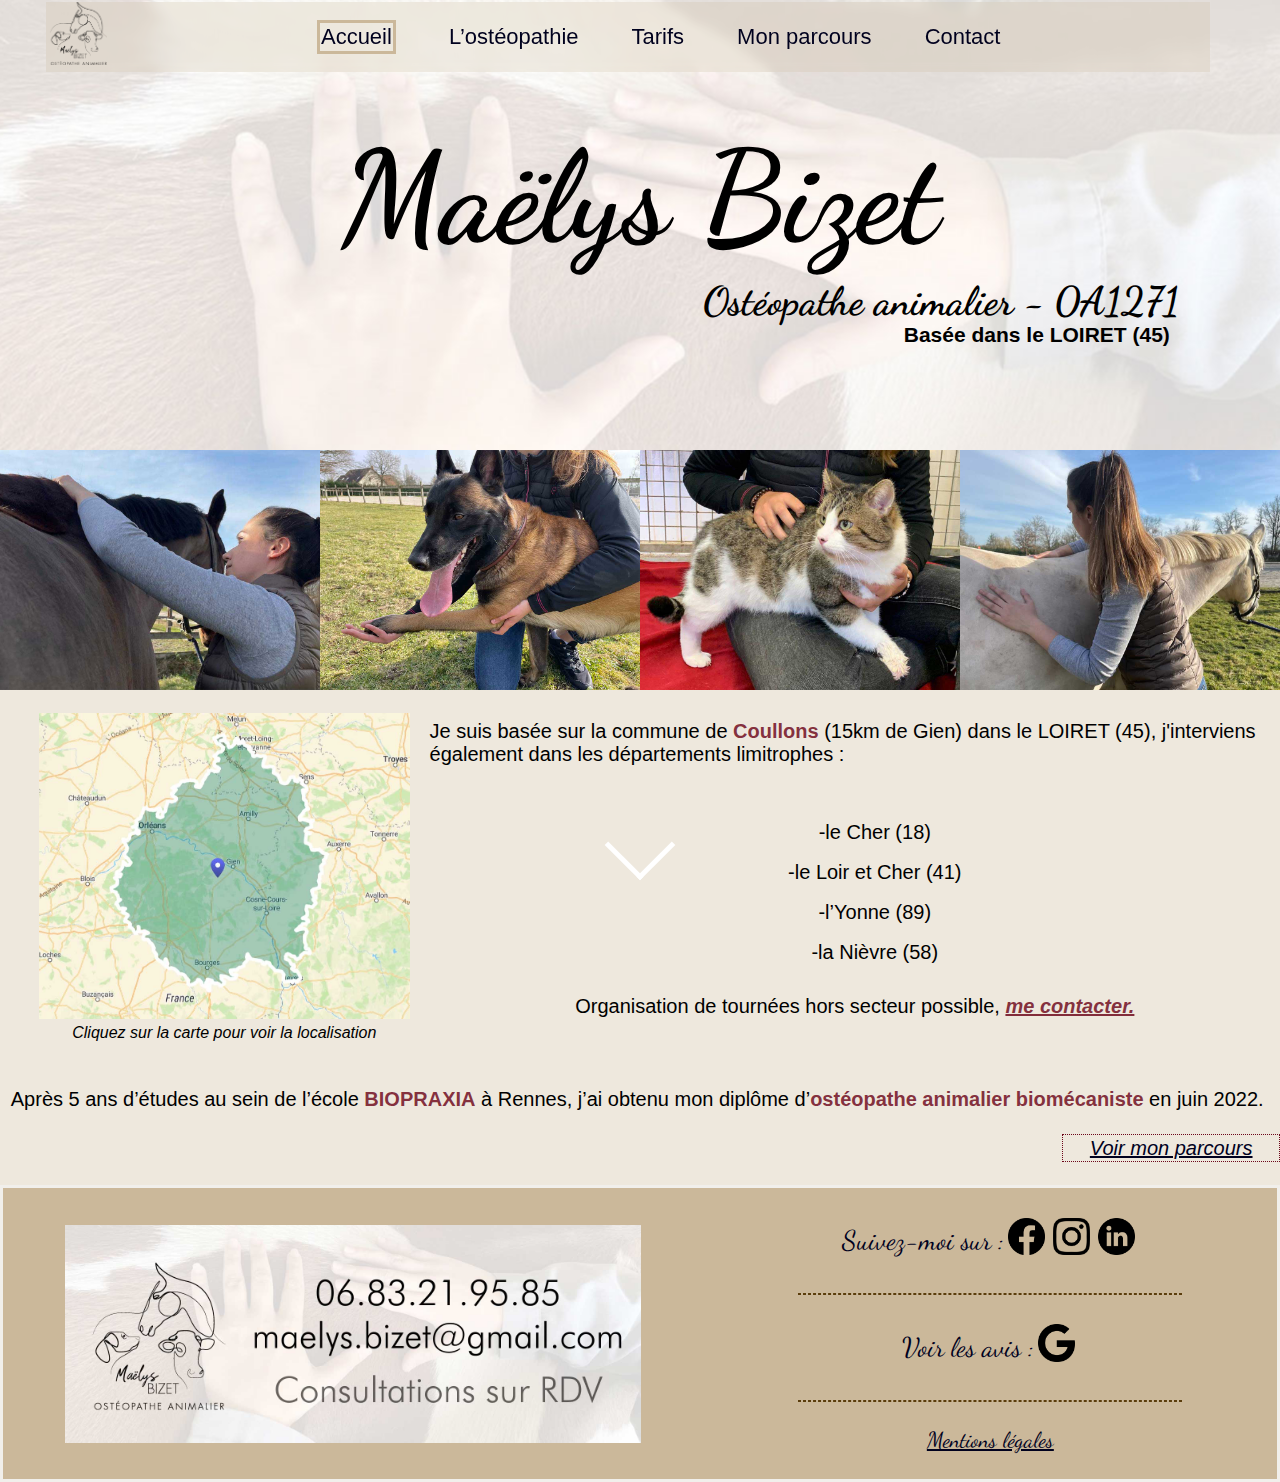
<file: index.html>
<!DOCTYPE html>
<html lang="fr">
<head>
    <meta charset="UTF-8">
    <meta http-equiv="X-UA-Compatible" content="IE=edge">
    <meta name="viewport" content="width=device-width, initial-scale=1.0">
    <link rel="stylesheet" href="accueil_styles.css">
    <link rel="stylesheet" href="style.css">

<!-- partage sur les réseaux sociaux -->
    <meta property="og:title" content="Maëlys Bizet Ostéaopathe Animalière">
    <meta property="og:description" content="Basée dans le Loiret (45)">
    <meta property="og:image" content="https://mb-osteopatheanimalier.com/img/flavicon.png">
    <meta property="og:url" content="https://mb-osteopatheanimalier.com/">
    <meta property="og:type" content="website">


<!-- logo onglet -->
<link rel="shortcut icon" href="img/flavicon.png" type="image/x-icon"> 



    <title>Maëlys Bizet-Ostéaopathe animalière</title>
<!-- écriture Titre -->
    <link rel="preconnect" href="https://fonts.googleapis.com">
    <link rel="preconnect" href="https://fonts.gstatic.com" crossorigin>
    <link href="https://fonts.googleapis.com/css2?family=Dancing+Script:wght@600&display=swap" rel="stylesheet">

<!-- écriture texte -->
    <link href="https://fonts.cdnfonts.com/css/futura-lt-bt" rel="stylesheet">

</head>
       


<body>

    <!-- Page accueil -->

    <nav class="ariane">
        <ul class="block_ariane">
                    <a href="index.html"> <img class="logo" src="img/logo.png" alt="Retour à l'accueil"> </a>
                <div class="lien">
                    <a class="cadre" href="index.html">Accueil</a>
                    <a href="osteopathe.html">L’ostéopathie</a>
                    <a href="tarif.html">Tarifs</a>
                    <a href="parcours.html">Mon parcours</a>
                    <a href="contact.html">Contact</a>
                </div>
        </ul>
        <img class="menu" src="img/menu.png" alt="menu">
    </nav>
    
    <script>
        const menuHamburger = document.querySelector(".menu")
        const navLinks = document.querySelector(".block_ariane")
 
        menuHamburger.addEventListener('click',()=>{
        navLinks.classList.toggle('mobile_menu')
        })
</script>


    <div class="block_accueil">
        <h1 class="maelys">Maëlys Bizet</h1>
        <h2 class="job">Ostéopathe animalier - 0A1271</h2>
        <h3 class="lieu">Basée dans le LOIRET (45)</h3>
        <div class="caroussel">
            <div class="images">
                <img src="img/accueil_slide_cheval.jpg" alt="">
                <img src="img/accueil_slide_chien.jpg" alt="">
                <img src="img/accueil_slide_chat.jpg" alt="">
                <img src="img/accueil_slide_poney.jpg" alt="">
                <img src="img/accueil_slide_vache.jpg" alt="">
                <img src="img/accueil_slide_patechien.jpg" alt="">

                <img src="img/accueil_slide_cheval.jpg" alt="">
                <img src="img/accueil_slide_chien.jpg" alt="">
                <img src="img/accueil_slide_chat.jpg" alt="">
                <img src="img/accueil_slide_poney.jpg" alt="">
                <img src="img/accueil_slide_vache.jpg" alt="">
                <img src="img/accueil_slide_patechien.jpg" alt="">
            </div>
        </div>
    </div>
    <a href="#concept" class="scroll">
        <span class="arrow"></span>
        <!-- lecteur d'écran : -->
        <span class="sr-only">Aller au contenu</span>
    </a>
<br id="concept"> 



    <div class="block_deroulant">
        
        <a href="https://www.google.fr/maps/place/Ma%C3%ABlys+Bizet+Ost%C3%A9opathe+Animalier+OA1271/@47.6236801,2.4769099,19.28z/data=!4m6!3m5!1s0x8382b2ff4fb5d685:0xa9524382076c3195!8m2!3d47.6235474!4d2.4773361!16s%2Fg%2F11shnywfn7" target="_blank"> <img class="maps" src="img/accueil_maps.jpg" alt="voir l'adresse sur google maps"> </a>
        <div class="texte_deroulant">
        <p class="texte1"> Je suis basée sur la commune de <span>Coullons</span> (15km de Gien) dans le LOIRET (45), j'interviens également dans les départements limitrophes : </p>
        <br>
        <ul>
            <br>
            <li>-le Cher (18)</li>
            <li>-le Loir et Cher (41)</li>
            <li>-l’Yonne (89) </li>
            <li>-la Nièvre (58)</li>
            <br>
        </ul>

        <p class="secteur">Organisation de tournées hors secteur possible, <a class="mecontacter" href="contact.html"><span>me contacter.</span></a></p>
        <!-- METTRE CONTACTER EN LIEN GRAS ROUGE -->

    </div>
</div>
<p class="clic_map">Cliquez sur la carte pour voir la localisation</p>
<br>
<br>
      <p class="etude">Après 5 ans d’études au sein de l’école <span>BIOPRAXIA</span> à Rennes, j’ai obtenu mon diplôme
            d’<span>ostéopathe animalier biomécaniste</span> en juin 2022. </p>
        <br>
        <a href="parcours.html" class="plus2">Voir mon parcours</a>
<br>


     <footer>
        <img class="img_baspage" src="img/bas_page.jpg" alt="Carte de visite. Consultations sur rendez-vous. Numéro de téléphone : 06.83.21.95.85. Adresse mail : maelys.bizet@gmail.com">
        <div class="element_baspage">
            <div class="reseauxsociaux">
                <p class="texte_reseausociaux">Suivez-moi sur : <a href="https://www.facebook.com/profile.php?id=100092991590115" target="_blank"> <img class="icone" src="img/facebook.png" alt="facebook"></a>

                <a href="https://www.instagram.com/mb.osteopatheanimalier/?hl=fr" target="_blank"> <img class="icone" src="img/instagram.png" alt="instagram"></a>

                <a href="https://www.linkedin.com/in/ma%C3%ABlys-bizet/" target="_blank"> <img class="icone" src="img/linkedin.png" alt="linkedin"></a></p>
                
            </div>
            <div class="ligne"></div>
            <div>
                <p class="texte_reseausociaux">Voir les avis : <a href="https://www.google.com/maps/place/Ma%C3%ABlys+Bizet+Ost%C3%A9opathe+Animalier+OA1271/@47.623551,2.4747612,17z/data=!4m22!1m13!4m12!1m4!2m2!1d2.4821213!2d47.6187501!4e1!1m6!1m2!1s0x8382b2ff4fb5d685:0xa9524382076c3195!2sAvis+google+de+ma%C3%ABlys+bizet+osteopathe+animalier!2m2!1d2.4773361!2d47.6235474!3m7!1s0x8382b2ff4fb5d685:0xa9524382076c3195!8m2!3d47.6235474!4d2.4773361!9m1!1b1!16s%2Fg%2F11shnywfn7?entry=ttu" target="_blank"> <img class="icone" src="img/google.png" alt="avis google"></a></p>
                
            </div>
            <div class="ligne"></div>
            
            <a href="mentionlegales.html" class="mention"> Mentions légales</a>
        </div>
    </footer>  

</body>
</html>
</file>
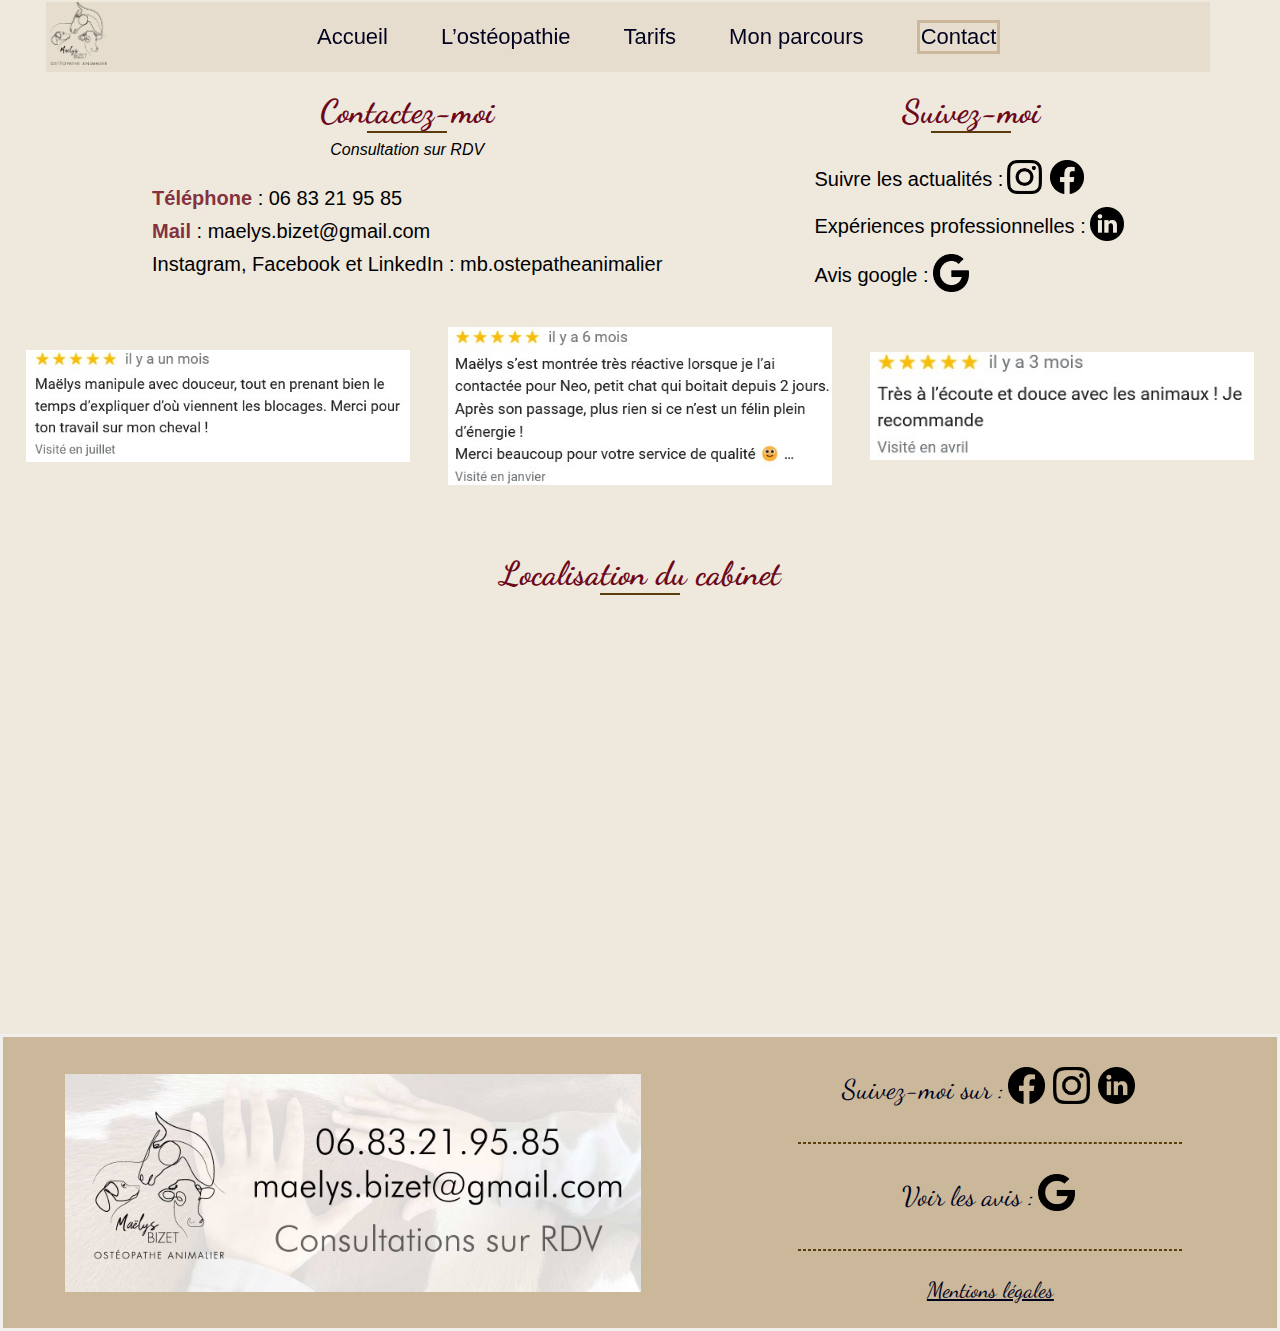
<file: contact.html>
<!DOCTYPE html>
<html lang="fr">
<head>
    <meta charset="UTF-8">
    <meta name="viewport" content="width=device-width, initial-scale=1.0">
    <link rel="stylesheet" href="style.css">
    <link rel="stylesheet" href="contact.css">
<!-- logo onglet -->
    <link rel="shortcut icon" href="img/flavicon.png" type="image/x-icon">

    <title>Contact -Maëlys Bizet</title>


<!-- écriture Titre -->
    <link rel="preconnect" href="https://fonts.googleapis.com">
    <link rel="preconnect" href="https://fonts.gstatic.com" crossorigin>
    <link href="https://fonts.googleapis.com/css2?family=Dancing+Script:wght@600&display=swap" rel="stylesheet">

<!-- écriture texte -->
    <link href="https://fonts.cdnfonts.com/css/futura-lt-bt" rel="stylesheet">
</head>
<body>
    <nav class="ariane">
        <ul class="block_ariane">
                    <a href="index.html"> <img class="logo" src="img/logo.png" alt="Retour à l'accueil"> </a>
                <div class="lien">
                    <a href="index.html">Accueil</a>
                    <a href="osteopathe.html">L’ostéopathie</a>
                    <a href="tarif.html">Tarifs</a>
                    <a href="parcours.html">Mon parcours</a>
                    <a class="cadre" href="contact.html">Contact</a>
                </div>
        </ul>
        <img class="menu" src="img/menu.png" alt="menu">
    </nav>
    
    <script>
        const menuHamburger = document.querySelector(".menu")
        const navLinks = document.querySelector(".block_ariane")
 
        menuHamburger.addEventListener('click',()=>{
        navLinks.classList.toggle('mobile_menu')
        })
</script>  

<br><br><br><br>
<div class="block1">
    <div>
        <h1>Contactez-moi</h1>
        <div class="ligne1"></div>
        <p class="soustitre">Consultation sur RDV</p>
        <br>
        <p class="texte1"><span>Téléphone</span> : 06 83 21 95 85 <br> <span>Mail</span> : maelys.bizet@gmail.com <br> Instagram, Facebook et LinkedIn : mb.ostepatheanimalier</p> <br> <br>
    </div>

    <div>
        <h2>Suivez-moi</h2>
        <div class="ligne1"></div>
        <br>
        <div>
            <div class="block3"><p>Suivre les actualités :  </p> <a href="https://www.instagram.com/mb.osteopatheanimalier/?hl=fr" target="_blank"><img class="icone_reseau" src="img/instagram.png" alt="instagram"></a> <a href="https://www.facebook.com/profile.php?id=100092991590115" target="_blank"><img class="icone_reseau" src="img/facebook.png" alt="facebook"></a></div>

            <div class="block3"><p>Expériences professionnelles :</p> <a href="https://www.linkedin.com/in/ma%C3%ABlys-bizet/" target="_blank"><img class="icone_reseau" src="img/linkedin.png" alt="linkedin"></a> </div>

            <div class="block3"><p>Avis google :</p> <a href="https://www.google.com/maps/place/Ma%C3%ABlys+Bizet+Ost%C3%A9opathe+Animalier+OA1271/@47.623551,2.4747612,17z/data=!4m22!1m13!4m12!1m4!2m2!1d2.4821213!2d47.6187501!4e1!1m6!1m2!1s0x8382b2ff4fb5d685:0xa9524382076c3195!2sAvis+google+de+ma%C3%ABlys+bizet+osteopathe+animalier!2m2!1d2.4773361!2d47.6235474!3m7!1s0x8382b2ff4fb5d685:0xa9524382076c3195!8m2!3d47.6235474!4d2.4773361!9m1!1b1!16s%2Fg%2F11shnywfn7?entry=ttu" target="_blank"><img class="icone" src="img/google.png" alt="avis google"></a></div>
        </div>
    </div>
</div> 

<div class="block_avis">
    <img class="img_avis" src="./img/contact_avis1.jpg" alt="commentaire 1 : Maëlys manipule avec douceur, tout en prenant bien le temps d’expliquer d’où viennent les blocages. Merci pour ton travail sur mon cheval !">
    <img class="img_avis" src="./img/contact_avis2.jpg" alt="comentaire 2 : Maëlys s’est montrée très réactive lorsque je l’ai contactée pour Neo, petit chat qui boitait depuis 2 jours. Après son passage, plus rien si ce n’est un félin plein d’énergie ! Merci beaucoup pour votre service de qualité">
    <img class="img_avis" src="./img/contact_avis3.jpg" alt="commentaire 3 : Très à l’écoute et douce avec les animaux ! Je recommande"> 
</div>
<br><br> <br> 

    <h1>Localisation du cabinet</h1>
    <div class="ligne1"></div>
<br>
    <div class="contact_map">
    <iframe src="https://www.google.com/maps/embed?pb=!1m14!1m8!1m3!1d43026.12707803785!2d2.477336!3d47.623547!3m2!1i1024!2i768!4f13.1!3m3!1m2!1s0x8382b2ff4fb5d685%3A0xa9524382076c3195!2sMa%C3%ABlys%20Bizet%20Ost%C3%A9opathe%20Animalier%20OA1271!5e0!3m2!1sfr!2sfr!4v1692199671424!5m2!1sfr!2sfr" style="border:0;" allowfullscreen="" loading="lazy" referrerpolicy="no-referrer-when-downgrade"></iframe>
    </div>

   
<br><br> 
<footer>
    <img class="img_baspage" src="img/bas_page.jpg" alt="Carte de visite. Consultations sur rendez-vous. Numéro de téléphone : 06.83.21.95.85. Adresse mail : maelys.bizet@gmail.com">
    <div class="element_baspage">
        <div class="reseauxsociaux">
            <p class="texte_reseausociaux">Suivez-moi sur : <a href="https://www.facebook.com/profile.php?id=100092991590115" target="_blank"> <img class="icone" src="img/facebook.png" alt="facebook"></a>

            <a href="https://www.instagram.com/mb.osteopatheanimalier/?hl=fr" target="_blank"> <img class="icone" src="img/instagram.png" alt="instagram"></a>

            <a href="https://www.linkedin.com/in/ma%C3%ABlys-bizet/" target="_blank"> <img class="icone" src="img/linkedin.png" alt="linkedin"></a></p>
            
        </div>
        <div class="ligne"></div>
        <div>
            <p class="texte_reseausociaux">Voir les avis : <a href="https://www.google.com/maps/place/Ma%C3%ABlys+Bizet+Ost%C3%A9opathe+Animalier+OA1271/@47.623551,2.4747612,17z/data=!4m22!1m13!4m12!1m4!2m2!1d2.4821213!2d47.6187501!4e1!1m6!1m2!1s0x8382b2ff4fb5d685:0xa9524382076c3195!2sAvis+google+de+ma%C3%ABlys+bizet+osteopathe+animalier!2m2!1d2.4773361!2d47.6235474!3m7!1s0x8382b2ff4fb5d685:0xa9524382076c3195!8m2!3d47.6235474!4d2.4773361!9m1!1b1!16s%2Fg%2F11shnywfn7?entry=ttu" target="_blank"> <img class="icone" src="img/google.png" alt="avis google"></a></p>
            
        </div>
        <div class="ligne"></div>
        
        <a href="mentionlegales.html" class="mention"> Mentions légales</a>
    </div>
</footer> 

</body>
</html>
</file>
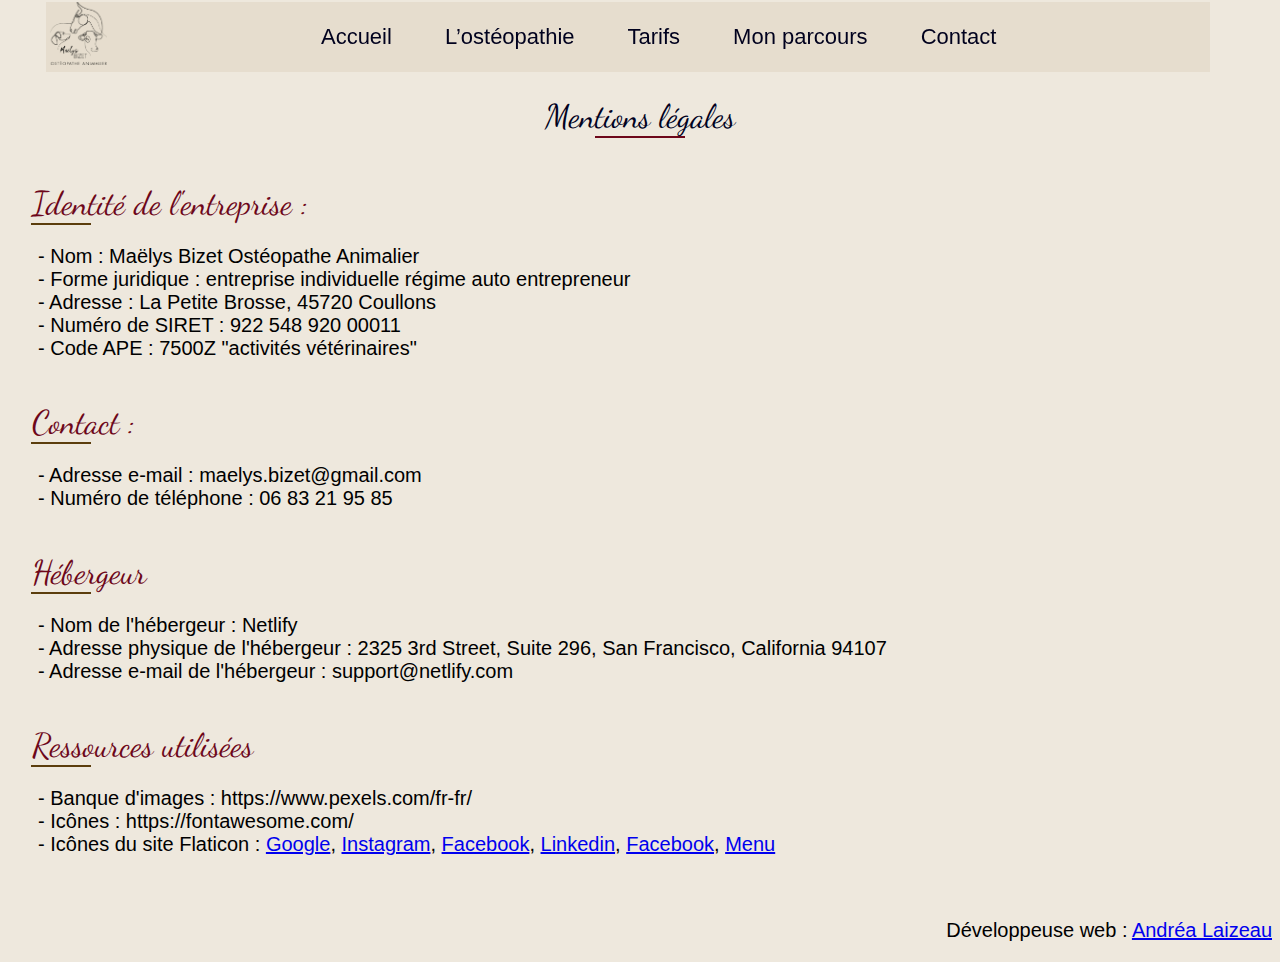
<file: mentionlegales.html>
<!DOCTYPE html>
<html lang="fr">
<head>
    <meta charset="UTF-8">
    <meta http-equiv="X-UA-Compatible" content="IE=edge">
    <meta name="viewport" content="width=device-width, initial-scale=1.0">
    <link rel="stylesheet" href="mentionlegales.css">
    <link rel="stylesheet" href="style.css">
    <!-- écriture Titre -->
    <link rel="preconnect" href="https://fonts.googleapis.com">
    <link rel="preconnect" href="https://fonts.gstatic.com" crossorigin>
    <link href="https://fonts.googleapis.com/css2?family=Dancing+Script:wght@600&display=swap" rel="stylesheet">
<!-- logo onglet -->
<link rel="shortcut icon" href="img/flavicon.png" type="image/x-icon">

<!-- écriture texte -->
    <link href="https://fonts.cdnfonts.com/css/futura-lt-bt" rel="stylesheet">
    <title>Mention légales -Site Maëlys Bizet</title>
</head>
<body>
    <nav class="ariane">
        <ul class="block_ariane">
                    <a href="index.html"> <img class="logo" src="img/logo.png" alt="Retour à l'accueil"> </a>
                <div class="lien">
                    <a href="index.html">Accueil</a>
                    <a href="osteopathe.html">L’ostéopathie</a>
                    <a href="tarif.html">Tarifs</a>
                    <a href="parcours.html">Mon parcours</a>
                    <a class="contact" href="contact.html">Contact</a>
                </div>
        </ul>
        <img class="menu" src="img/menu.png" alt="menu">
    </nav>
    
    <script>
        const menuHamburger = document.querySelector(".menu")
        const navLinks = document.querySelector(".block_ariane")
 
        menuHamburger.addEventListener('click',()=>{
        navLinks.classList.toggle('mobile_menu')
        })
</script>

<div class="block_titre1">
    <div class="titre1">Mentions légales </div>
    <div class="ligne1"></div>
</div>

<br><br>
<div class="titre2">Identité de l'entreprise :</div>
<div class="ligne2"></div>
<p class="texte">
- Nom : Maëlys Bizet Ostéopathe Animalier <br>
- Forme juridique : entreprise individuelle régime auto entrepreneur <br>
- Adresse :  La Petite Brosse, 45720 Coullons <br>
- Numéro de SIRET : 922 548 920 00011 <br>
- Code APE : 7500Z "activités vétérinaires" <br>
</p>

<br>
<div class="titre2">Contact :</div>
<div class="ligne2"></div>

<p class="texte">
- Adresse e-mail : maelys.bizet@gmail.com <br>
- Numéro de téléphone : 06 83 21 95 85
</p>

<br>
    <div class="titre2">Hébergeur</div>
    <div class="ligne2"></div>

    <p class="texte">
        - Nom de l'hébergeur : Netlify <br>
        - Adresse physique de l'hébergeur :  2325 3rd Street, Suite 296, San Francisco, California 94107 <br>
        - Adresse e-mail de l'hébergeur : support@netlify.com 
    </p>
<br>
    <div class="titre2">Ressources utilisées</div>
    <div class="ligne2"></div>

    <p class="texte">
        - Banque d'images : https://www.pexels.com/fr-fr/ <br>
        - Icônes : https://fontawesome.com/ <br>
        - Icônes du site Flaticon : <a href="https://www.flaticon.com/fr/icones-gratuites/google">Google</a>, <a href="https://www.flaticon.com/fr/icones-gratuites/instagram">Instagram</a>, <a href="https://www.flaticon.com/fr/icones-gratuites/facebook">Facebook</a>, <a href="https://www.flaticon.com/fr/icones-gratuites/linkedin">Linkedin</a>, <a href="https://www.flaticon.com/fr/icones-gratuites/facebook">Facebook</a>, <a href="https://fontawesome.com/icons/bars?f=classic&s=solid">Menu</a>
    </p>
<br>

<p class="dev">Développeuse web : <a href="https://www.linkedin.com/in/andrea-laizeau/">Andréa Laizeau</a></p>






</body>
</html>
</file>
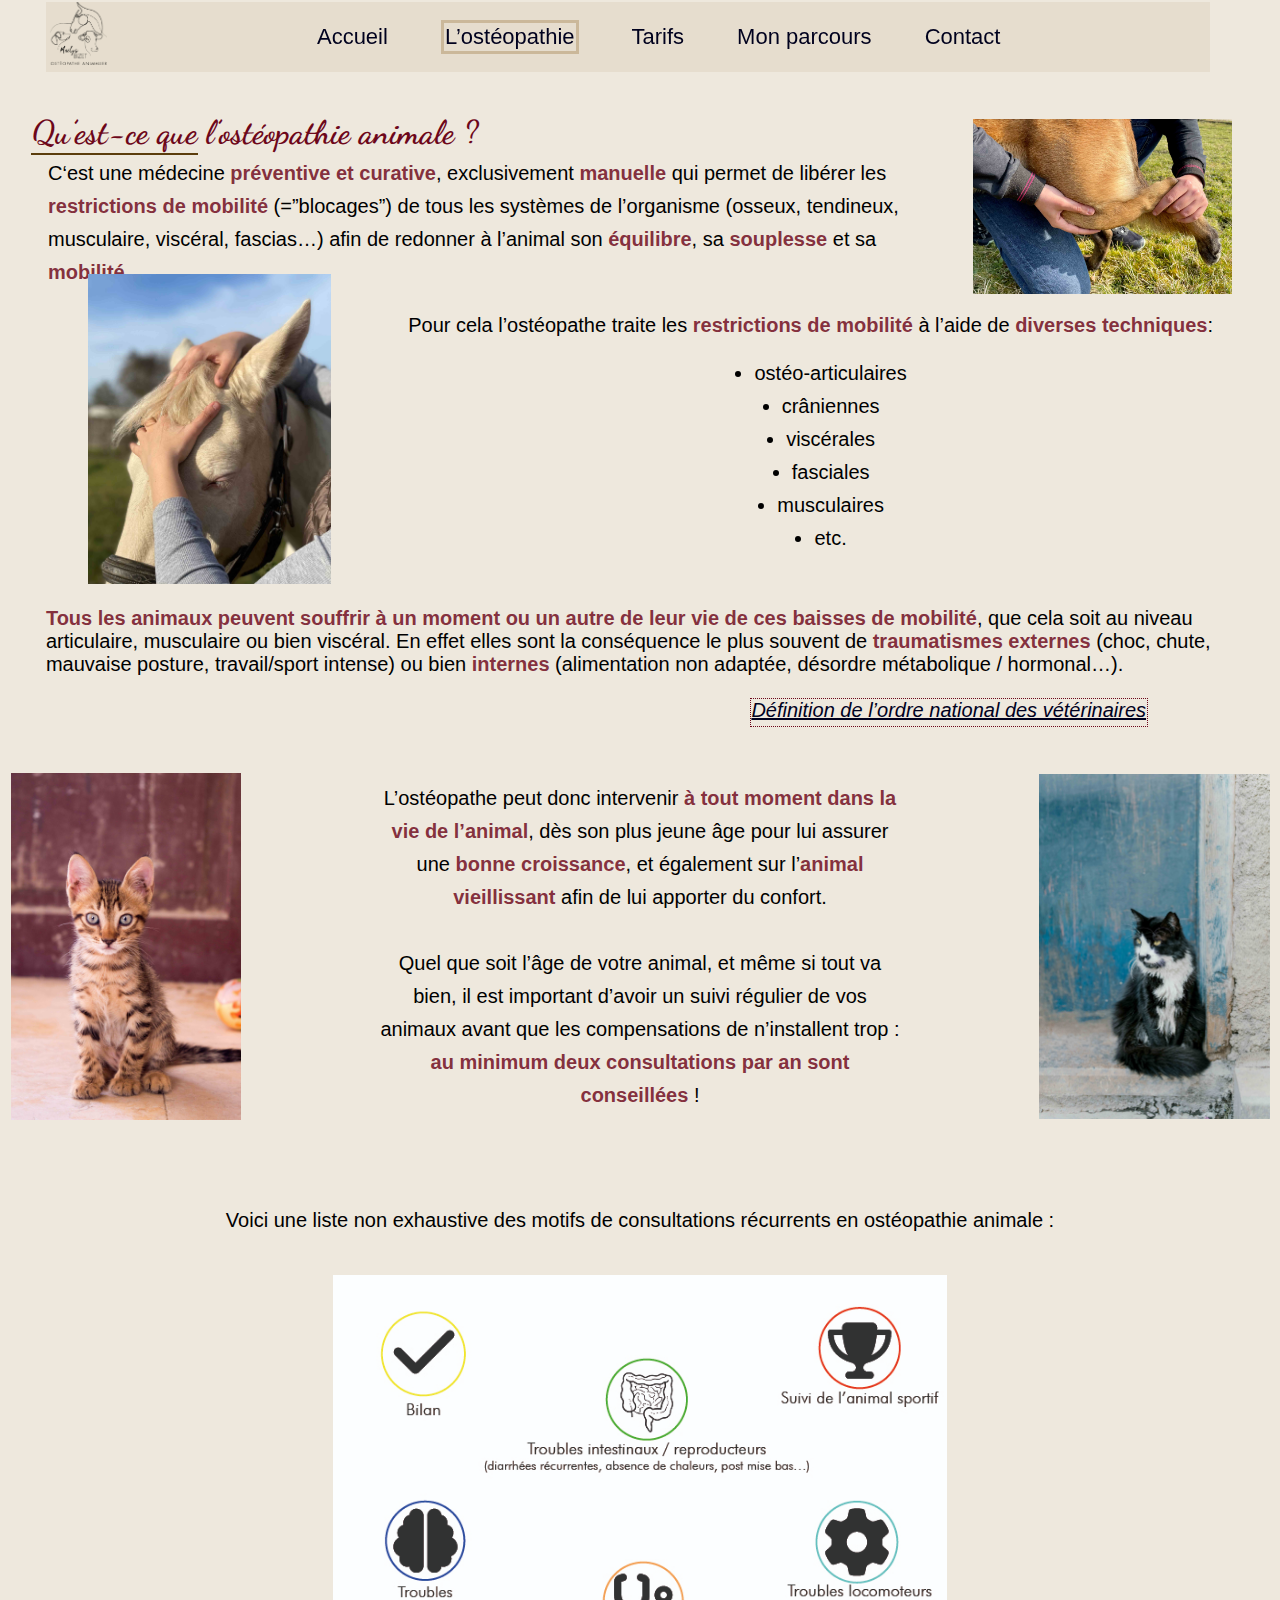
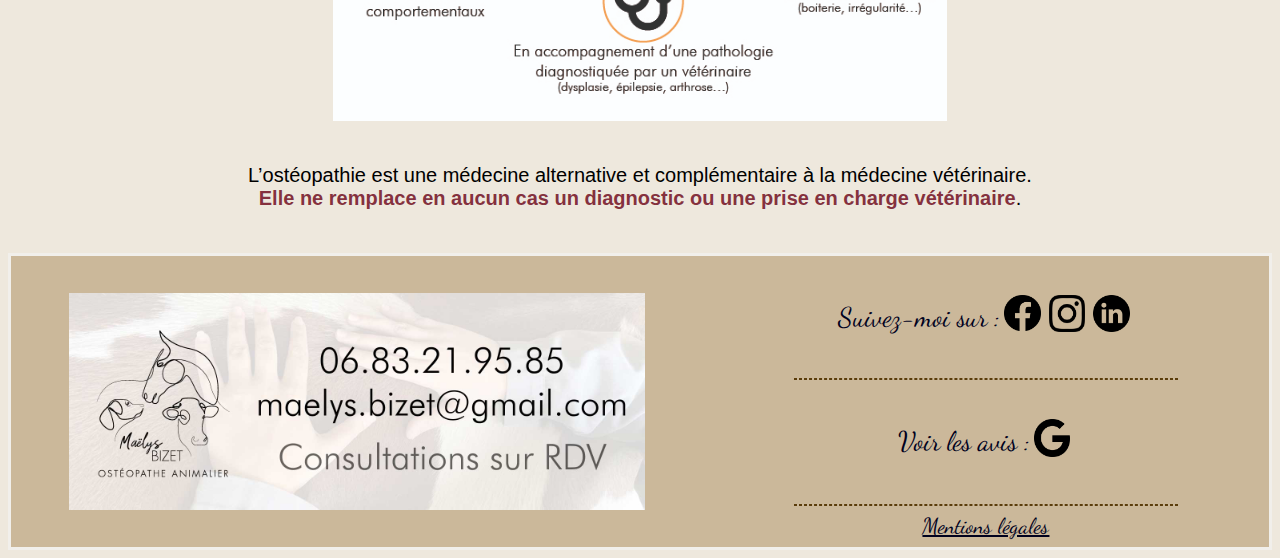
<file: osteopathe.html>
<!DOCTYPE html>
<html lang="fr">
<head>
    <meta charset="UTF-8">
    <meta http-equiv="X-UA-Compatible" content="IE=edge">
    <meta name="viewport" content="width=device-width, initial-scale=1.0">
    <link rel="stylesheet" href="osteopathe.css">
    <link rel="stylesheet" href="style.css">
    <!-- <link rel="stylesheet" href="style.css"> -->
<!-- logo onglet -->
    <link rel="shortcut icon" href="img/flavicon.png" type="image/x-icon">

    <title>L'ostéopathie -Maëlys Bizet</title>

<!-- écriture Titre -->
    <link rel="preconnect" href="https://fonts.googleapis.com">
    <link rel="preconnect" href="https://fonts.gstatic.com" crossorigin>
    <link href="https://fonts.googleapis.com/css2?family=Dancing+Script:wght@600&display=swap" rel="stylesheet">

<!-- écriture texte -->
    <link href="https://fonts.cdnfonts.com/css/futura-lt-bt" rel="stylesheet">
</head>

<body>
<!-- NAVIGATION -->
<nav class="ariane">
    <ul class="block_ariane">
                <a href="index.html"> <img class="logo" src="img/logo.png" alt="Retour à l'accueil"> </a>
            <div class="lien">
                <a href="index.html">Accueil</a>
                <a class="cadre" href="osteopathe.html">L’ostéopathie</a>
                <a href="tarif.html">Tarifs</a>
                <a href="parcours.html">Mon parcours</a>
                <a href="contact.html">Contact</a>
            </div>
    </ul>
    <img class="menu" src="img/menu.png" alt="menu">
</nav>

<script>
    const menuHamburger = document.querySelector(".menu")
    const navLinks = document.querySelector(".block_ariane")

    menuHamburger.addEventListener('click',()=>{
    navLinks.classList.toggle('mobile_menu')
    })
</script>

<!-- BLOCK1 -->

<h1 class="titre1">Qu’est-ce que l’ostéopathie animale ? </h1>
<div class="ligne1"></div>
<br>
    
<div class="block1">   
    <p class="texte1"> <br> C‘est une médecine <span>préventive et curative</span>, exclusivement <span>manuelle</span> qui permet de libérer les <span>restrictions de mobilité</span> (=”blocages”) de tous les systèmes de l’organisme (osseux, tendineux, musculaire, viscéral, fascias…) afin de redonner à l’animal son <span>équilibre</span>, sa <span>souplesse</span> et sa <span>mobilité</span>. </p>
    <img class="img_chien" src="./img/osteopathie_chien.jpg" alt="">
</div>

<div class="block1b">
    <img class="img_poney" src="./img/osteopathie_poney.jpg" alt="">
    <div class="block1b_ecrit"><p class="texte2">Pour cela l’ostéopathe traite les <span>restrictions de mobilité</span> à l’aide de <span>diverses techniques</span>:</p>
        
        <ul class="liste">
            <li>ostéo-articulaires</li>
            <li>crâniennes</li>
            <li>viscérales</li>
            <li>fasciales</li>
            <li>musculaires</li>
            <li>etc.</li>
        </ul>
    </div>


</div>
<br>
    <p class="texte3"><span>Tous les animaux peuvent souffrir à un moment ou un autre de leur vie de ces baisses de mobilité</span>, que cela soit au niveau articulaire, musculaire ou bien viscéral. En effet elles sont la conséquence le plus souvent de <span>traumatismes externes</span> (choc, chute, mauvaise posture, travail/sport intense) ou bien <span>internes</span> (alimentation non adaptée, désordre métabolique / hormonal…).</p> 
    <br>
    <a href="https://www.veterinaire.fr/la-profession-veterinaire/nos-grands-dossiers/osteopathie-animale" target="_blank" class="plus">Définition de l’ordre national des vétérinaires</a> 

<br>
<br>
<br>


<!-- BLOCK2 -->
    <div class="block2">  
        <img class="img_chaton" src="img/osteopathie_chaton.jpg" alt="">  
        <p class="texte4">L’ostéopathe peut donc intervenir <span>à tout moment dans la vie de l’animal</span>, dès son plus jeune âge pour lui assurer une <span>bonne croissance</span>, et également sur l’<span>animal vieillissant</span> afin de lui apporter du confort.
        <br><br>
        Quel que soit l’âge de votre animal, et même si tout va bien, il est important d’avoir un suivi régulier de vos animaux avant que les compensations de n’installent trop : <span>au minimum deux consultations par an sont conseillées</span> !</p>
        <img class="img_chat" src="img/osteopathie_chat.jpg" alt="">
    </div>

<br>
<br>
<br>

<!-- BLOCK3 -->
        <p class="texte5">Voici une liste non exhaustive des motifs de consultations récurrents en ostéopathie animale :</p>
    <br>
        <img class="img_motif" src="img/osteopathie_motifs.jpg" alt="Bilan. Troubles intestinaux / reproducteurs (diarrhées récurrentes, absence de chaleurs, post mise bas; etc). Suivi de l'animal sportif. Troubles locomoteurs (boiterie, irrégularité, etc). Troubles comportementaux. En accompagnement d'une pathologie diagnostiquée par un vétérinaire (arthrose, dysplasie, épilepsie, etc) "> 
        <br>
        <p class="texte6">L’ostéopathie est une médecine alternative et complémentaire à la médecine vétérinaire. <span>
            <br> Elle ne remplace en aucun cas un diagnostic ou une prise en charge vétérinaire</span>.</p>
            <br>
    </div>

    <footer>
        <img class="img_baspage" src="img/bas_page.jpg" alt="Carte de visite. Consultations sur rendez-vous. Numéro de téléphone : 06.83.21.95.85. Adresse mail : maelys.bizet@gmail.com">
        <div class="element_baspage">
            <div class="reseauxsociaux">
                <p class="texte_reseausociaux">Suivez-moi sur : <a href="https://www.facebook.com/profile.php?id=100092991590115" target="_blank"> <img class="icone" src="img/facebook.png" alt="facebook"></a>

                <a href="https://www.instagram.com/mb.osteopatheanimalier/?hl=fr" target="_blank"> <img class="icone" src="img/instagram.png" alt="instagram"></a>

                <a href="https://www.linkedin.com/in/ma%C3%ABlys-bizet/" target="_blank"> <img class="icone" src="img/linkedin.png" alt="linkedin"></a></p>
                
            </div>
            <div class="ligne"></div>
            <div>
                <p class="texte_reseausociaux">Voir les avis : <a href="https://www.google.com/maps/place/Ma%C3%ABlys+Bizet+Ost%C3%A9opathe+Animalier+OA1271/@47.623551,2.4747612,17z/data=!4m22!1m13!4m12!1m4!2m2!1d2.4821213!2d47.6187501!4e1!1m6!1m2!1s0x8382b2ff4fb5d685:0xa9524382076c3195!2sAvis+google+de+ma%C3%ABlys+bizet+osteopathe+animalier!2m2!1d2.4773361!2d47.6235474!3m7!1s0x8382b2ff4fb5d685:0xa9524382076c3195!8m2!3d47.6235474!4d2.4773361!9m1!1b1!16s%2Fg%2F11shnywfn7?entry=ttu" target="_blank"> <img class="icone" src="img/google.png" alt="avis google"></a></p>
                
            </div>
            <div class="ligne"></div>
            
            <a href="mentionlegales.html" class="mention"> Mentions légales</a>
        </div>
    </footer> 
</body>
</html>
</file>
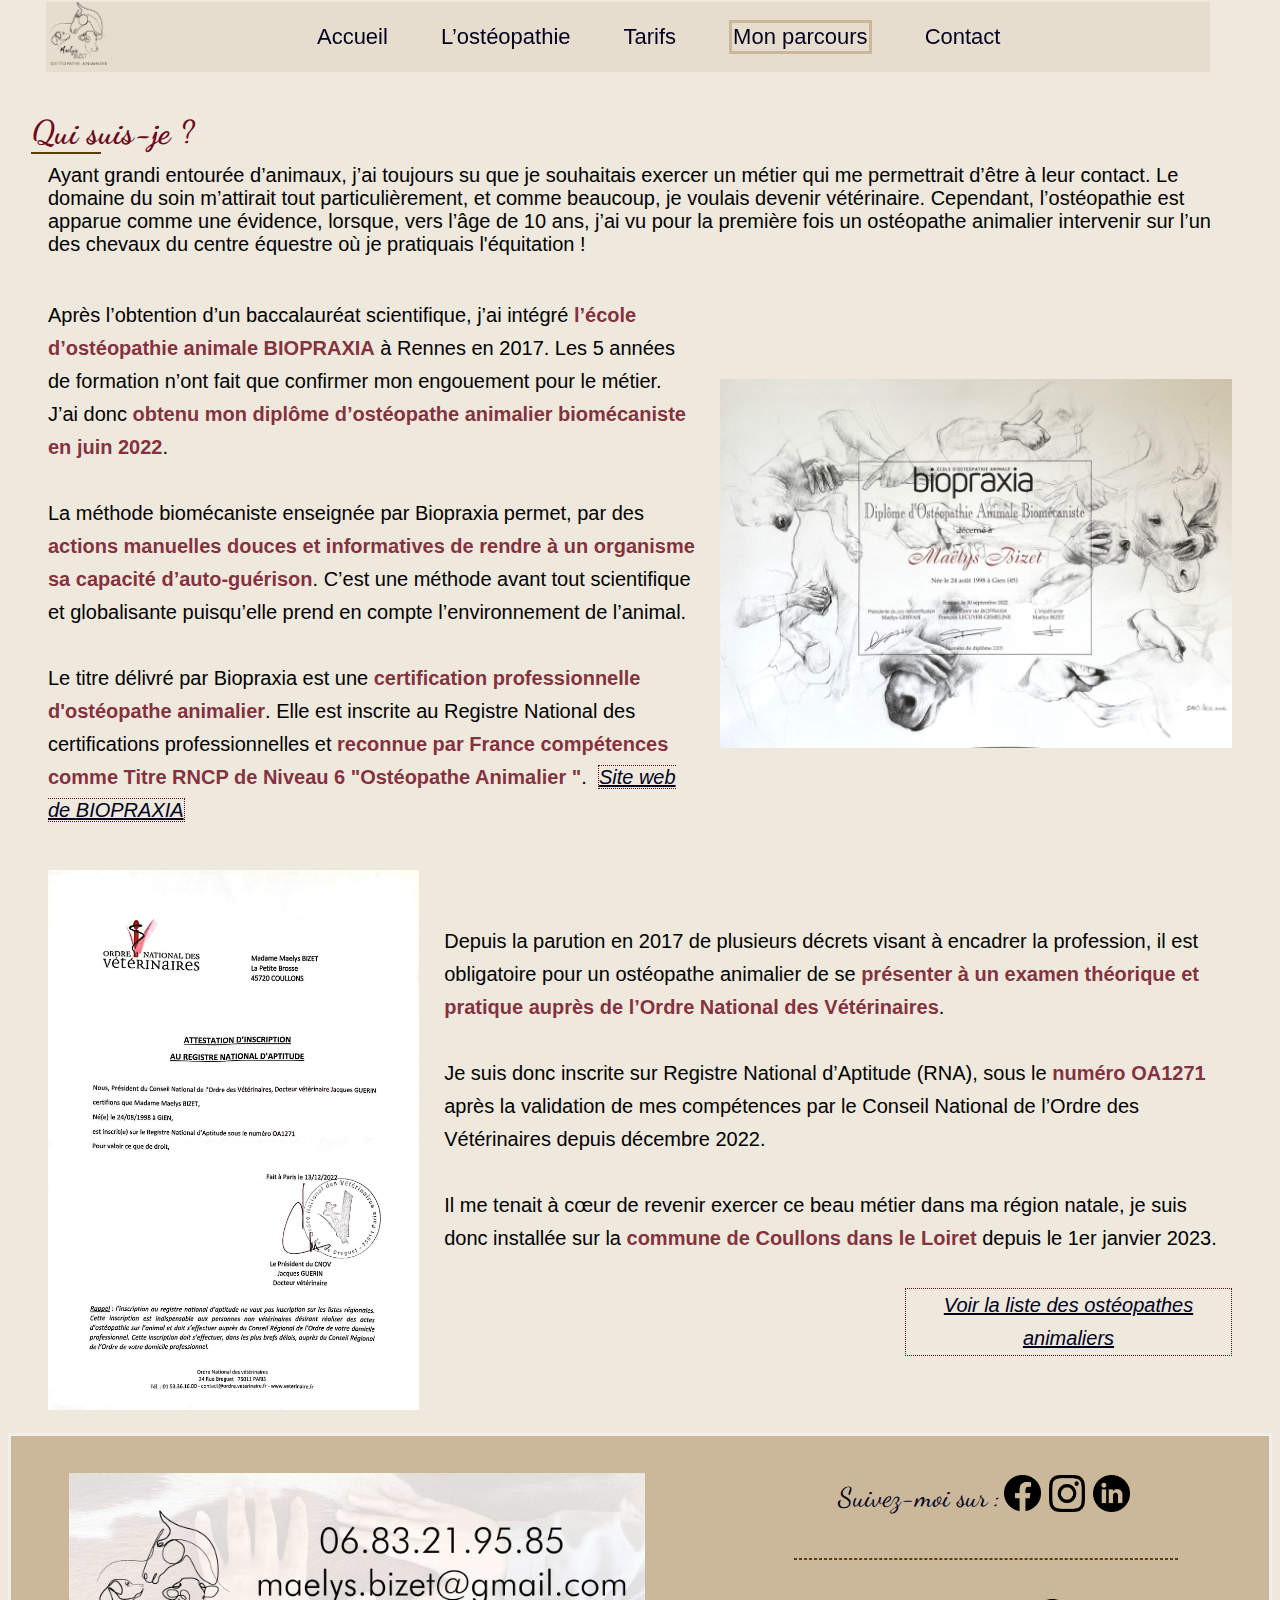
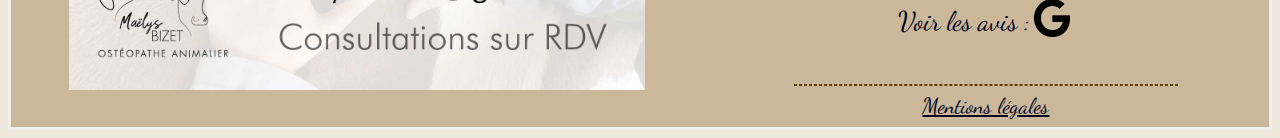
<file: parcours.html>
<!DOCTYPE html>
<html lang="fr">
<head>
    <meta charset="UTF-8">
    <meta http-equiv="X-UA-Compatible" content="IE=edge">
    <meta name="viewport" content="width=device-width, initial-scale=1.0">
    <link rel="stylesheet" href="parcours.css">
    <link rel="stylesheet" href="style.css">

<!-- logo onglet -->
    <link rel="shortcut icon" href="img/flavicon.png" type="image/x-icon">
    
<!-- écriture Titre -->
    <link rel="preconnect" href="https://fonts.googleapis.com">
    <link rel="preconnect" href="https://fonts.gstatic.com" crossorigin>
    <link href="https://fonts.googleapis.com/css2?family=Dancing+Script:wght@600&display=swap" rel="stylesheet">

<!-- écriture texte -->
    <link href="https://fonts.cdnfonts.com/css/futura-lt-bt" rel="stylesheet">
    <title>Mon parcours -Maëlys Bizet</title>
</head>
<body>
    <nav class="ariane">
        <ul class="block_ariane">
                    <a href="index.html"> <img class="logo" src="img/logo.png" alt="Retour à l'accueil"> </a>
                <div class="lien">
                    <a href="index.html">Accueil</a>
                    <a href="osteopathe.html">L’ostéopathie</a>
                    <a href="tarif.html">Tarifs</a>
                    <a class="cadre" href="parcours.html">Mon parcours</a>
                    <a href="contact.html">Contact</a>
                </div>
        </ul>
        <img class="menu" src="img/menu.png" alt="menu">
    </nav>
    
    <script>
        const menuHamburger = document.querySelector(".menu")
        const navLinks = document.querySelector(".block_ariane")
 
        menuHamburger.addEventListener('click',()=>{
        navLinks.classList.toggle('mobile_menu')
        })
</script>
    <h1 class="titre">Qui suis-je ?</h1>
    <div class="ligne1"></div>
    
    <p class="texte1">Ayant grandi entourée d’animaux, j’ai toujours su que je souhaitais exercer un métier qui me permettrait d’être à leur contact. Le domaine du soin m’attirait tout particulièrement, et comme beaucoup, je voulais devenir vétérinaire. Cependant, l’ostéopathie est apparue comme une évidence, lorsque, vers l’âge de 10 ans, j’ai vu pour la première fois un ostéopathe animalier intervenir sur l’un des chevaux du centre équestre où je pratiquais l'équitation ! </p>

    <br>

    <div class="block1">
        <p class="texte2">Après l’obtention d’un baccalauréat scientifique, j’ai intégré <span> l’école d’ostéopathie animale BIOPRAXIA</span> à Rennes en 2017. Les 5 années de formation n’ont fait que confirmer mon engouement pour le métier. J’ai donc <span>obtenu mon diplôme d’ostéopathe animalier biomécaniste en juin 2022</span>. 
            <br> <br> La méthode biomécaniste enseignée par Biopraxia permet, par des <span>actions manuelles douces et informatives de rendre à un organisme sa capacité d’auto-guérison</span>. C’est une méthode avant tout scientifique et globalisante puisqu’elle prend en compte l’environnement de l’animal.<br> <br>  Le titre délivré par Biopraxia est une <span>certification professionnelle d'ostéopathe animalier</span>. Elle est inscrite au Registre National des certifications professionnelles et <span>reconnue par France compétences comme Titre RNCP de Niveau 6 "Ostéopathe Animalier "</span>.                   
        <a href="https://www.biopraxia.com/" target="_blank" class="plus">Site web de BIOPRAXIA</a>
        </p>
        <img class="img_diplome" src="./img/parcours_diplome.png" alt="Diplôme d'Ostéopathie Animale Biomécaniste décerné à Maëlys Bizet">
    </div>
    <br> 
    <div class="block2">
        <img class="img_attest" src="./img/parcours_attestation.jpg" alt="Attestation d'inscription au registre national d'aptitude"> <br>
        <p class="texte3"> Depuis la parution en 2017 de plusieurs décrets visant à encadrer la profession, il est obligatoire pour un ostéopathe animalier de se <span>présenter à un examen théorique et pratique auprès de l’Ordre National des Vétérinaires</span>. <br> <br> 
        Je suis donc inscrite sur Registre National d’Aptitude (RNA), sous le <span>numéro OA1271</span> après la validation de mes compétences par le Conseil National de l’Ordre des Vétérinaires depuis décembre 2022. <br>  <br> 
        Il me tenait à cœur de revenir exercer ce beau métier dans ma région natale, je suis donc installée sur la <span>commune de Coullons dans le Loiret</span> depuis le 1er janvier 2023. 
    
        <br><br>
        <a href="https://www.veterinaire.fr/annuaires/liste-des-personnes-non-veterinaires-pouvant-realiser-des-actes-dosteopathie-animale" target="_blank" class="plus2">Voir la liste des ostéopathes animaliers</a>
    </p>
    </div>
    <br>

    <footer>
        <img class="img_baspage" src="img/bas_page.jpg" alt="Carte de visite. Consultations sur rendez-vous. Numéro de téléphone : 06.83.21.95.85. Adresse mail : maelys.bizet@gmail.com">
        <div class="element_baspage">
            <div class="reseauxsociaux">
                <p class="texte_reseausociaux">Suivez-moi sur : <a href="https://www.facebook.com/profile.php?id=100092991590115" target="_blank"> <img class="icone" src="img/facebook.png" alt="facebook"></a>

                <a href="https://www.instagram.com/mb.osteopatheanimalier/?hl=fr" target="_blank"> <img class="icone" src="img/instagram.png" alt="instagram"></a>

                <a href="https://www.linkedin.com/in/ma%C3%ABlys-bizet/" target="_blank"> <img class="icone" src="img/linkedin.png" alt="linkedin"></a></p>
                
            </div>
            <div class="ligne"></div>
            <div>
                <p class="texte_reseausociaux">Voir les avis : <a href="https://www.google.com/maps/place/Ma%C3%ABlys+Bizet+Ost%C3%A9opathe+Animalier+OA1271/@47.623551,2.4747612,17z/data=!4m22!1m13!4m12!1m4!2m2!1d2.4821213!2d47.6187501!4e1!1m6!1m2!1s0x8382b2ff4fb5d685:0xa9524382076c3195!2sAvis+google+de+ma%C3%ABlys+bizet+osteopathe+animalier!2m2!1d2.4773361!2d47.6235474!3m7!1s0x8382b2ff4fb5d685:0xa9524382076c3195!8m2!3d47.6235474!4d2.4773361!9m1!1b1!16s%2Fg%2F11shnywfn7?entry=ttu" target="_blank"> <img class="icone" src="img/google.png" alt="avis google"></a></p>
                
            </div>
            <div class="ligne"></div>
            
            <a href="mentionlegales.html" class="mention"> Mentions légales</a>
        </div>
    </footer> 
</body>
</html>
</file>
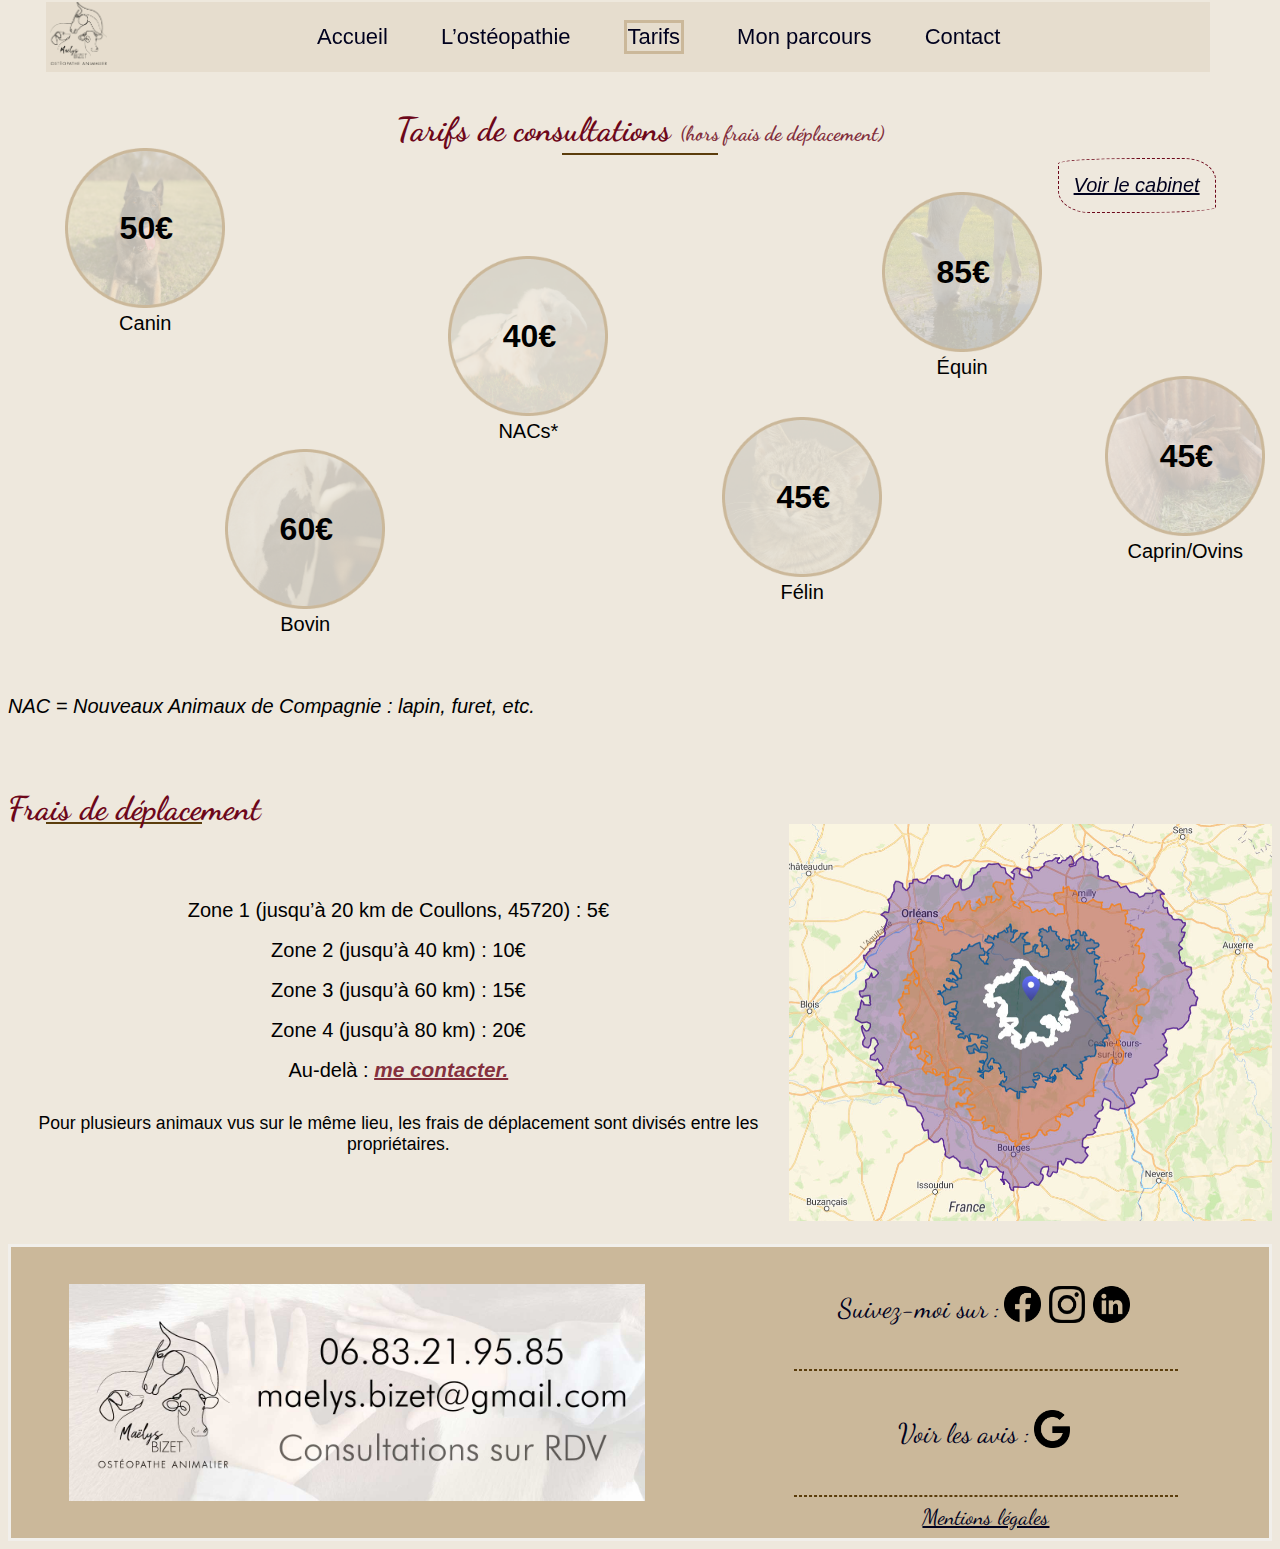
<file: tarif.html>
<!-- flex ellipse aléatoire -->

<!DOCTYPE html>
<html lang="fr">
<head>
    <meta charset="UTF-8">
    <meta http-equiv="X-UA-Compatible" content="IE=edge">
    <meta name="viewport" content="width=device-width, initial-scale=1.0">
    <link rel="stylesheet" href="tarif.css">
    <link rel="stylesheet" href="style.css">

<!-- logo onglet -->
    <link rel="shortcut icon" href="img/flavicon.png" type="image/x-icon">

<!-- écriture Titre -->
<link rel="preconnect" href="https://fonts.googleapis.com">
<link rel="preconnect" href="https://fonts.gstatic.com" crossorigin>
<link href="https://fonts.googleapis.com/css2?family=Dancing+Script:wght@600&display=swap" rel="stylesheet">

<!-- écriture texte -->
<link href="https://fonts.cdnfonts.com/css/futura-lt-bt" rel="stylesheet">

    <title>Tarifs -Maëlys Bizet</title>
</head>
<body>
<!-- NAVIGATION -->
<nav class="ariane">
    <ul class="block_ariane">
                <a href="index.html"> <img class="logo" src="img/logo.png" alt="Retour à l'accueil"> </a>
            <div class="lien">
                <a href="index.html">Accueil</a>
                <a href="osteopathe.html">L’ostéopathie</a>
                <a class="cadre" href="tarif.html">Tarifs</a>
                <a href="parcours.html">Mon parcours</a>
                <a href="contact.html">Contact</a>
            </div>
    </ul>
    <img class="menu" src="img/menu.png" alt="menu">
</nav>

<script>
    const menuHamburger = document.querySelector(".menu")
    const navLinks = document.querySelector(".block_ariane")

    menuHamburger.addEventListener('click',()=>{
    navLinks.classList.toggle('mobile_menu')
    })
</script>


<div class="block_titre1">
    <h1 class="titre1">Tarifs de consultations <span>(hors frais de déplacement)</span> </h1>
    <div class="ligne1"></div>
</div> 

<div class="avenir">
    <a class="texte_avenir" href="contact.html">Voir le cabinet</a>
</div>

<!-- Déplacement -->
<div class="block_horsfrais">
    
    
    <div class="ellipse ellipse_canin">
        <p class="prix">50€</p>
        <img class="img" src="img/ellipse_canin_transp.png" alt="Canin : 50€ ">
        <p class="texte">Canin</p>
    </div>

    <div class="ellipse ellipse_bovin">
        <p class="prix">60€</p>
        <img class="img" src="img/ellipse_bovin_transp.png" alt="Bovin : 60€ ">
        <p class="texte">Bovin</p>
    </div>

    <div class="ellipse ellipse_nac">
        <p class="prix">40€</p>
        <img class="img" src="img/ellipse_nac_transp.png" alt="NACs Nouveaux Animaux de Compagnie : lapin, furet, etc : 40€ ">
        <p class="texte">NACs*</p>
    </div>

    <div class="ellipse ellipse_felin">
        <p class="prix">45€</p>
        <img class="img" src="img/ellipse_felin_transp.png" alt="Félin : 45€ ">
        <p class="texte">Félin</p>
    </div>

    <div class="ellipse ellipse_equin">
        <p class="prix">85€</p>
        <img class="img" src="img/ellipse_equin_transp.png" alt=" équin : 85€">
        <p class="texte">Équin</p>
    </div>

    <div class="ellipse ellipse_caprin">
        <p class="prix prix_caprin">45€</p>
        <img class="img" src="img/ellipse_caprin_transp.png" alt="Caprin/Ovins : 45€ ">
        <p class="texte">Caprin/Ovins</p>
    </div>
</div>

    <p class="def_nac">NAC = Nouveaux Animaux de Compagnie : lapin, furet, etc. </p>
<!-- A domicile -->
<br>


    <h2 class="titre2">Frais de déplacement
    </h2>
    <div class="ligne2"></div>
<div class="block_domicile">
    <ul>
        <li>Zone 1 (jusqu’à 20 km de Coullons, 45720) : 5€</li> 
        <li>Zone 2 (jusqu’à 40 km) : 10€</li> 
        <li>Zone 3 (jusqu’à 60 km) : 15€</li>
        <li>Zone 4 (jusqu’à 80 km) : 20€</li>
    <li>Au-delà : <a class="mecontacter" href="contact.html"><span>me contacter.</span></a></li>
    <br>
    <p class="sous-titre1">Pour plusieurs animaux vus sur le même lieu, les frais de déplacement sont divisés entre les propriétaires.</p>
    </ul>
    <img class="img_zone" src="img/carte_zone_tarif.jpg" alt="Carte géographique montrant les zones de tarif">
</div>
<br>
<footer>
    <img class="img_baspage" src="img/bas_page.jpg" alt="Carte de visite. Consultations sur rendez-vous. Numéro de téléphone : 06.83.21.95.85. Adresse mail : maelys.bizet@gmail.com">
    <div class="element_baspage">
        <div class="reseauxsociaux">
            <p class="texte_reseausociaux">Suivez-moi sur : <a href="https://www.facebook.com/profile.php?id=100092991590115" target="_blank"> <img class="icone" src="img/facebook.png" alt="facebook"></a>

            <a href="https://www.instagram.com/mb.osteopatheanimalier/?hl=fr" target="_blank"> <img class="icone" src="img/instagram.png" alt="instagram"></a>

            <a href="https://www.linkedin.com/in/ma%C3%ABlys-bizet/" target="_blank"> <img class="icone" src="img/linkedin.png" alt="linkedin"></a></p>
            
        </div>
        <div class="ligne"></div>
        <div>
            <p class="texte_reseausociaux">Voir les avis : <a href="https://www.google.com/maps/place/Ma%C3%ABlys+Bizet+Ost%C3%A9opathe+Animalier+OA1271/@47.623551,2.4747612,17z/data=!4m22!1m13!4m12!1m4!2m2!1d2.4821213!2d47.6187501!4e1!1m6!1m2!1s0x8382b2ff4fb5d685:0xa9524382076c3195!2sAvis+google+de+ma%C3%ABlys+bizet+osteopathe+animalier!2m2!1d2.4773361!2d47.6235474!3m7!1s0x8382b2ff4fb5d685:0xa9524382076c3195!8m2!3d47.6235474!4d2.4773361!9m1!1b1!16s%2Fg%2F11shnywfn7?entry=ttu" target="_blank"> <img class="icone" src="img/google.png" alt="avis google"></a></p>
            
        </div>
        <div class="ligne"></div>
        
        <a href="mentionlegales.html" class="mention"> Mentions légales</a>
    </div>
</footer> 
</body>
</html>
</file>
<file: accueil_styles.css>
*{
    margin: 0;
  }
  
.block_accueil{
    background-image: url(img/accueil_fond_transparent.jpg);
    background-position: center;
    background-repeat: no-repeat;
    display: flex;
    justify-content: center;
}



.maelys{
    font-family: 'Dancing Script', 'Cookie','Great Vibes', cursive;
    color: black;
    font-size: 8rem;
    margin-top: 121px;
    position: absolute;
}

.job, .lieu{
    position: absolute;
}

.job{
    font-family: 'Dancing Script', 'Cookie','Great Vibes', cursive;
    margin-top: 277px;
    margin-left: 47vw;
    font-size: 2.5rem;
}

.lieu{
    margin-top: 323px;
    margin-left: 62vw;
    font-size: 1.313rem;
}


/* Caroussel */
.caroussel{
    width: 100vw;
    margin-top: 450px;
    min-width: 200px;
    overflow: hidden;
}

.images{
    display: flex;
    height: 240px;
    animation-duration: 35s ;
    animation-name: slider;
    animation-iteration-count:infinite;
}

@keyframes slider{
    0%{
        transform: translateX(0);
    }
    16%{
        transform: translateX(-320px);
    }
    32%{
        transform: translateX(-640px);
    }
    48%{
        transform: translateX(-960px);
    }
    64%{
        transform: translateX(-1280px);
    }
    80%{
        transform: translateX(-1600px);
    }
    100%{
        transform: translateX(-1920px);
        animation-iteration-count: infinite;
    }
}




/* déroulant */
.block_deroulant{
    display: flex;
}

.block_deroulant li{
    display: block;
    text-align: center;
    line-height: 40px;
}

.maps{
    width: 32vw;
    padding-left: 39px;
    min-width: 375px;
}

.clic_map{
    display: flex;
    font-size: 1rem;
    font-style: italic;
    width: 32vw;
    padding-left: 39px;
    min-width: 375px;
    justify-content: center;
}

.texte_deroulant{
    display: flex;
    flex-direction: column;
    align-items: center;
    justify-content: center;
    padding-left: 20px;
}

.etude{
    text-align: center;
}

.plus2{
    margin-left: 83vw;
    text-align: center;
    padding: 1.5px;
    text-decoration: underline;
    color: #00011E; 
    display: block; 
    border: 1px dotted #6D071A; 
    font-style: italic;
}


.block_plus{
    width: 360px;
    border:1px dotted black ;
    margin: auto;
}

/* VERSION TABLETTE-TELEPHONE */

/* BlLOCK ACCUEIL*/
@media (max-width: 742px){
    .arrow{
        display: none;
    }
    .block_accueil{
        background-image: url(img/accueil_fond_transparent_mobile_n1.jpg);
    }
    .maelys{
        font-size: 6rem;

    }

    .job{
        font-size: 2.3rem;
        margin-left: 28vw;
    }

    .images{
        height: 164px;
    }

}

/* TELEPHONE */
@media (max-width: 481px){
    .block_accueil{
        background-image: url(img/accueil_fond_transparent_mobile.jpg);
        background-position: top;
    }

    .maelys{
        font-size: 3.8rem;
         margin-top: 83px;
    }

    .job{
        font-size: 1.4rem;
        margin-top: 153px;
        margin-left: 24vw;
    }

    .lieu{
        /* display: none; */
        font-size: 0.90rem;
    margin-top: 181px;
    margin-left: 45vw;
    }


    .caroussel{
        margin-top: 274px;
        height: 50vw;
    }

    .images{
        height: 148px;
    }

}



/* BLOCK DEROULANT */
@media (max-width: 909px){
    .texte_deroulant{
        font-size: 1rem;
    }

}

@media (max-width: 891px){
    .clic_map{
        font-size: 0.9rem;
    }
}


@media (max-width: 738px){
.maps{
    padding-left: 10px;
}
}


@media (max-width: 783px){
   .block_deroulant{
    flex-direction: column-reverse;
   } 

   .texte_deroulant{
    padding-left: 0px;
   }

   .maps{
    min-width: 313px;
    display: flex;
    margin: auto;
   }

   .clic_map{
    font-size: 0.8rem;
    text-align: center;
    min-width: 100%;
    padding-left: 0;
}

.maps{
    padding-left: 0;
}

.block_deroulant ul{
    padding-left: 0px;
}

.texte1{
    text-align: center;
}

.plus2{
    margin: auto;
}

.secteur{
    padding-left: 10px;
    padding-right: 10px;
}
}
</file>
<file: style.css>
/* écriture : 20px (1.25rem) pour ordi // 16px (1rem) télépohone max */

body{
    background-color: #EEE8DD ;
    font-family: 'Futura Lt BT','PT Sans','PT Sans', sans-serif;
    font-size: 1.25rem;
}

*,
*::after,
*::before {
  box-sizing: border-box;
}


/*pour les lecteurs d'écran*/
.sr-only {
    position: absolute !important;
    width: 1px !important;
    height: 1px !important;
    padding: 0 !important;
    margin: -1px !important;
    overflow: hidden !important;
    clip: rect(0, 0, 0, 0) !important;
    white-space: nowrap !important;
    border: 0 !important;
}


/* File d'ariane */
.logo{
  width: 4.8vw;
  object-fit: contain;
  min-width: 58px;
}

.block_ariane{
    background-color: #cbb89a3b;
    backdrop-filter: blur(5px);
    height: 70px;
    margin: 20px;
    width: 91%;
    position: fixed;
    z-index: 1;
    top: -2%;
    left: 2%;
    transform: translate (-50%, -50%);
    display: flex;
    padding-left: 0px;
    
}

 .block_ariane a{
    font-size: 1.375rem;
    color: #00011E;
    text-decoration: none;
    transition: all 0.5s ease-in-out;
 }

 :focus-visible :not(iframe) {
    outline: #5B3D0C solid 3px;
}

:focus-visible.links {
    outline: black dotted 3px;
}

.lien{
    height: 70px;
    display: flex;
    align-items: center;
    justify-content: center;
    gap: 53px;
    flex-wrap: nowrap;
    margin : auto
}

.cadre{
    border: #CBB89A solid 3px;
    padding: 1px;
}

.block_ariane a:hover{
  background-color: #CBB89A;
}


/* mots en gras */
  span{
    font-weight: bold;
     color: #6d071ad6;
}

/* lien des contacts dans la page */
.mecontacter{
  font-style: italic;
  text-decoration: underline #6d071ad6;
}

/* flèche scroll */
.scroll {
    position: absolute;
    bottom: 80px;
    left: 50%;
    transform: translateX(-50%);
    z-index: 2;
  }
  
.arrow {
    width: 50px;
    height: 50px;
    margin-left: -25px;
    border-left: 5px solid #fff;
    border-bottom: 5px solid #fff;
    transform: rotate(-45deg);
    position: absolute;
    top: 0;
  
    /* animation */
    -webkit-animation: btnscroll 2s infinite;
    animation: btnscroll 2s infinite;
  }
  
  @-webkit-keyframes btnscroll {
    0% {
      transform: rotate(-45deg) translate(0, 0);
    }
  
    20% {
      transform: rotate(-45deg) translate(-10px, 10px);
    }
  
    40% {
      transform: rotate(-45deg) translate(0, 0);
    }
  }
  
  @keyframes btnscroll {
    0% {
      transform: rotate(-45deg) translate(0, 0);
    }
  
    20% {
      transform: rotate(-45deg) translate(-10px, 10px);
    }
  
    40% {
      transform: rotate(-45deg) translate(0, 0);
    }
  }
  

/* bas de page */

footer{
  display: flex;
  background-color: #CBB89A;
  position: relative;
  border: #F1EFEB solid 3px;
  max-width: 100%;
  font-family: 'Dancing Script', 'Cookie','Great Vibes', cursive;
}
  


.img_baspage{
  width: 45vw;
  max-width: 1100px;
  object-fit: contain;
  object-position: 50% 50%;
  min-width: 430px;
  display: flex;
  align-items: center;
  justify-content: center;
  margin: auto;
}


.element_baspage{
  width: 45%;
  display: flex;
  flex-direction: column;
  justify-content: space-evenly;
  align-items: center;
  height: 291px;

}

.reservation{
  color: #00011E;
  font-size: 2.188rem;
  text-decoration: underline;
}


.texte_reseausociaux{
  font-size: 1.70rem;
  color: #00011E;
  align-items: center;
  display: flex;
  /* width: 60vw; */
}

.icone{
  width: 3.5vw;
  padding: 4px;
}


.mention{
  font-size: 1.375rem;
  color: #00011E;
} 

.ligne{
  width: 30vw;
  border: #5B3D0C dashed 1px;
}

.menu{
  display: none;
}

/* MENU */
@media (max-width: 742px){
  body{
    font-size: 1rem;
  }

  /* menu */
  .logo{
    display: none;
  }

  .lien{
    flex-direction: column;
  }

  .block_ariane{
    height: 100vh;
    margin-left: -100%;
    transition: all 0.5s ease;

  /* SAFARI */
  -webkit-backdrop-filter: blur(35px);

  /* FIREFOX */
  -moz-backdrop-filter: blur(35px);
  backdrop-filter: blur(35px);
  }

  .menu{
    display: flex;
    width: 27px;
    position: fixed;
    right: 20px;
    top: 40px;
    z-index: 2;
    
  }

  .mobile_menu{
    margin-left: 0;
  }

  .img_baspage{
    padding-left: 0;
    min-width: 320px;
}

}

/* BAS DE PAGE */
@media (max-width: 744px){
  footer{
    flex-direction: column-reverse;
    display: flex;
    align-items: center;
    justify-content: center;
    padding-top: 24px;
  }

  .icone{
    width: 32px;
  }

  .img_baspage{
    padding-left: 0;
    padding-top: 12%;
}

  .element_baspage{
    height: 139px;
    padding-top: 0;
  }
}

@media (max-width: 583px){
  .texte_reseausociaux{
    font-size: 1.3rem;
    width: 350px;
    justify-content: center;
  }
  footer{
    flex-direction: column-reverse;
    display: flex;
    align-items: center;
    justify-content: center;
  }

  .icone{
    width: 32px;
  }

  .img_baspage{
    padding-left: 0;
    padding-bottom: 10px;
}

.mention{
  font-size: 1rem;
}
}
</file>
<file: contact.css>
*{
    margin: 0;
}

.block1{
    display: flex;
    justify-content: space-evenly;
}


h1, h2{
    font-family: 'Dancing Script', 'Cookie','Great Vibes', cursive;
    color: #6D071A;
    font-size: 33px; 
    text-align: center;
}

.ligne1{
    width: 80px;
    border: #5B3D0C solid 1px;
    margin: auto;
}

.soustitre{
    font-size: 1rem;
    text-align: center;
    font-style: italic;
    padding-top: 8px;
}

.icone_reseau{
    width: 3.3vw;
    padding: 4px;
    min-width: 34px;
}

.texte1{
    line-height: 33px; 
}

.block3{
    display: flex;
    align-items: center;
}

.block_avis{
    display: flex;
    justify-content: center;
    gap: 3%;
}

.img_avis{
    width: 30vw;
    object-fit: contain;
}


.contact_map{
    margin: auto;
    width: 43vw;
}

iframe{
    width: 43vw;
    height : 365px;
    min-width: 468px;
}




@media (max-width: 876px){
    .block1{
        flex-direction: column;
        text-align: center;
        align-items: center;
    }

    .soustitre{
        font-size: 0.85rem;
    }

    .block_avis{
        flex-direction: column;
        align-items: center;
        gap: 10px;
    }
    
    .img_avis{
        width: 340px;
    }
}

@media (max-width: 1089px){
    .contact_map{
        width: 468px;
    }
}

@media (max-width: 509px){
    
    .contact_map{
        width: 350px;
    }

    iframe{
        min-width: 350px;
    }
    
}
</file>
<file: mentionlegales.css>
body{
    background-color: #EEE8DD ;
    font-family: 'Futura Lt BT','PT Sans','PT Sans', sans-serif;
    font-size: 1.3rem;
}

*,
*::after,
*::before {
  box-sizing: border-box;
}

/* File d'ariane */
.logo{
    width: 68px;
    object-fit: contain;
    
}

.block_ariane{
    background-color: #cbb89a3b;
    backdrop-filter: blur(2px);
    height: 70px;
    margin: 20px;
    width: 91%;
    position: fixed;
    z-index: 1;
    top: -2%;
    left: 2%;
    transform: translate (-50%, -50%);
    display: flex;

}

 .block_ariane a{
    font-size: 1.375rem;
    color: #00011E;
    text-decoration: none;
 }

 :focus-visible {
    outline: #5B3D0C solid 3px;
}

:focus-visible.links {
    outline: black dotted 3px;
}

.lien{
    height: 70px;
    display: flex;
    align-items: center;
    justify-content: center;
    gap: 53px;
    flex-wrap: nowrap;
    margin : auto
}

.block_titre1{
    width: 196px;
margin: auto;
}

.titre1{
    font-family: 'Dancing Script', 'Cookie','Great Vibes', cursive;
    color: #00011E;
    margin-top: 97px;
    font-size: 33px;
    text-align: center;
}

.titre2{
    font-family: 'Dancing Script', 'Cookie','Great Vibes', cursive;
    color: #6D071A;
    margin-left: 24px;
    font-size: 33px; 
}

.ligne1, .ligne2{
    height: 0px; 
}


.ligne1{
    border: #6D071A solid 1px;
    width: 90px;
    margin: auto;
}

.ligne2{
    border: #5B3D0C solid 1px;
    width: 60px;
    margin-left: 23px; 
}




span{
    font-family: 'Dancing Script', 'Cookie','Great Vibes', cursive;
}

.texte{
    padding-left: 30px;
}


.dev{
    text-align: right;
}
</file>
<file: osteopathe.css>
/* CONTENU IDENTIQUE */
.titre1, .titre2{
    font-family: 'Dancing Script', 'Cookie','Great Vibes', cursive;
    color: #6D071A;
}

.ligne1, .ligne2{
    border: #5B3D0C solid 1px;
}


/* BLOCK1 */

.titre1{
    font-size: 2.063rem;
    margin-top: 113px;
    margin-left: 24px;
}

.ligne1{
    width: 167px;
    margin-top: -21px;
    margin-left: 23px;
    height: 0px;
}

.block1{
    display: flex;
    padding-right: 40px;
    padding-left: 40px;
    margin-top: -59px;
}

.texte1{
    line-height: 33px;
    padding-right: 30px;
    margin: auto;
}

.img_chien{
    width: 55vw;
    object-fit: contain;
    min-width: 259px;

    /* ici */
    /* filter: drop-shadow(.0em .0em .3em);
    color: #6D071A; */
}


/* BLOCK 1b */
.block1b{
    display: flex;
    padding-right: 40px;
    padding-left: 80px;
}

.block1b_ecrit{
    padding-left: 77px;
}
  

.liste{
    align-items: center;
    justify-content: center;
    display: flex;
    flex-direction: column;
}

.liste li{
    line-height: 33px; 
}


.img_poney{
    width: 19vw;
    object-fit: contain;
    margin-top: -20px;
    min-width: 205px;
/* ICI */
/* simmulateur : https://html-css-js.com/css/generator/box-shadow/ */

    /* -webkit-box-shadow: 1px 0px 6px 3px rgba(109,7,26,0.48);  */

    /* filter: drop-shadow(.75em .75em .5em);  */
    /* filter: drop-shadow(.0em .0em .1em);
    color: #6D071A; */




/* CADRE */
    /* border: #6D071A double 3px; */
} 

.texte3{
  width: 94%;
  margin: auto;
}

.plus{
    min-height: 29px;
    margin-left: 58vw;
    text-align: center;
    color: #00011E;
    display: inline-block;
    margin-top: -29px;
    padding-right: 1px;
    border: 1px dotted #6D071A; 
    font-style: italic;
}




/* BLOCK 2 */

.block2{
    display: flex;
    max-width: 1259px;
    margin: auto;
}

.texte4{
    text-align: center;
    width: 526px;
    margin: auto;
    line-height: 33px;
}


.img_chaton, .img_chat{
    width: 18vw;
    height: auto;
    object-fit: contain;
    min-width: 162px; 

    /* ici */
    /* filter: drop-shadow(.0em .0em .1em);
    color: #6D071A; */
}


/* BLOCK3 */

.texte5{
    text-align: center;
    max-width: 100%;
}


.img_motif{
    display: flex;
    width: 48vw;
    object-fit: contain;
    margin: auto;
    min-width: 551px;

}


.texte6{
    text-align: center;
}


/* MOBILE */
@media (max-width: 742px){

    .titre1{
        margin-top: 0;
        font-size: 1.9rem;
    }

}


/* TELEPHONE */
@media (max-width: 598px){
    .titre1{
        font-size: 1.5rem;
        margin-left: 1px;
    }

    .ligne1{
        width: 100px;
        margin-left: 0;
        margin-top: -14px;
    }

    .texte1{
        line-height: normal;
        margin-top: 39px;
    }

    .texte2{
        text-align: center;
    }
    .block1{
        flex-direction: column;
        align-items: center;
        padding: 0;
    }

    .img_chien{
        width: 43vw;
        padding-top: 15px;

    }


    .block1b{
        flex-direction: column-reverse;
        align-items: center;
        padding: 0;
    }

    .img_poney{
        min-width: 169px;
    }

    .block1b_ecrit{
        padding-left: 0;
    }

    .liste{
        padding-left: 0;
    }

    .img_chaton, .img_chat{
        display: none;
    }

    .texte3{
        text-align: left;
    }

    .texte4{
        text-align: start;
        line-height: normal;
    }

    .plus{
        width: 100%;
        margin: auto;
    }

    .img_motif{
        min-width: 447px;
    }

    .texte6{
        padding-bottom: 10px;
    }

}

@media (max-width: 598px){
    .img_motif{
        min-width: 323px;
    }
}
</file>
<file: parcours.css>
.titre{
    font-family: 'Dancing Script', 'Cookie','Great Vibes', cursive;
    color: #6D071A;
    font-size: 2.063rem;
    margin-top: 113px;
    margin-left: 24px;
}

.ligne1{
    border: #5B3D0C solid 1px;
    width: 70px;
    height: 0px;
    margin-top: -22px;
    margin-left: 23px; 

}

.block1, .block2{
    display: flex;
    padding-right: 40px;
    padding-left: 40px;
}

/* BLOCK 1 */

.texte4{
    padding-right: 10px;
    padding-left: 10px;
}

.texte1{
    padding-top: 10px;
    padding-right: 40px;
    padding-left: 40px;
margin: auto;
}

.img_diplome{
    width: 40vw;
    object-fit: contain;
}

.texte2{
    padding-right: 25px;
    line-height: 33px;
}

.plus{
    width: 372px;
    height: 52px;
    text-align: center;
    text-decoration: underline;
    color: #00011E;
    font-style: italic;
    border: 1px dotted #6D071A; 
}


/* BLOCK 2 */
.img_attest{
    width: 29vw;
      object-fit: contain;
}

.texte3{
    line-height: 33px;
    padding-left: 25px;
    margin: auto;
}

.plus2{
    margin-left: 36vw;
    text-align: center;
    display: block;
    text-align: center;
    text-decoration: underline;
    color: #00011E;
    font-style: italic;
    border: 1px dotted #6D071A; 
}

/* paragraphe */
.texte4{
    text-align: center;
}


/* VERSION TABLETTE */
@media (max-width: 1245px) {
    .texte2{
        /* padding-right: 25px; */
        line-height: normal;  
    }

    

}

@media (max-width: 996px) {
    .texte3{
        line-height: normal;  
    }

    .block1{
        padding-left: 5px;
        padding-right: 5px;
    } 

    .block2{
        padding-left: 5px;
        padding-right: 5px;
    } 

    .texte3{
        padding-left: 0;
    }
   


    /* diplome text */
    .block1{
        flex-direction: column-reverse;
        align-items: center;
        margin-top: 37px;  
    }
    .img_diplome{
        width: 450px;
    }
    
    .block2{
        flex-direction: column;
        margin-top: 37px;
        align-items: center;
    }

    .img_attest{
        width: 250px;
    }
}


/* VERSION TELEPHONE */
@media (max-width: 595px) {
    .img_diplome{
        width: 350px;
    }
}


/* TITRE */
@media (max-width: 741px) {
    .titre{
       margin-top: 20px;
       margin-left: 1px; 
    }
}
</file>
<file: tarif.css>
/* Italique */
span {
    font-size: 1.3rem;
}

/* BLOCK HORS FRAIS DE DEPLACEMENT */


.block_titre1 {
    margin: 0;
    display: flex;
    width: 100%;
    padding-top: 80px;
    flex-direction: column;
    align-items: center;
}

.titre1,
.titre2 {
    font-family: 'Dancing Script', 'Cookie', 'Great Vibes', cursive;
    color: #6D071A;
    font-size: 2.063rem;
}

.titre1{
    text-align: center;
}

.ligne1,
.ligne2 {
    width: 156px;
    border: #5B3D0C solid 1px;
}

.ligne2 {
    margin-top: -33px;
}

.ligne1 {
    margin-top: 65px;
    position: absolute;
}

.avenir {
    position: absolute;
    margin-left: 82%;
    margin-top: -13px;
    text-align: center;
    border: #6D071A dashed 1px;
    border-radius: 50% 20% / 10% 40%;
    padding: 15px;
    z-index: 1;
}

.texte_avenir {
    text-decoration: underline;
    color: #00011E;
    display: flex;
    font-style: italic;
}

.img {
    display: block;
    width: 160px;
}

.texte {
    text-align: center;
    margin-top: 4px;
}

.prix {
text-align: center;
    font-size: 2rem;
    font-weight: bold;
    position: absolute;
    top: 13%;
    left: 34%;
}

.def_nac {
    font-style: italic;
}

.block_horsfrais {
    display: flex;
    position: relative;
    justify-content: center;
}

.ellipse {
    position: relative;
    height: 226px;
    order: 1;
}

.ellipse_canin {
    margin-top: -23px;
    margin-left: 4%;
}

.ellipse_bovin {
    margin-top: 278px;
    /* margin-left: -2%;  */
}

.ellipse_nac {
    margin-top: 85px;
margin-left: 5%;
}

.ellipse_felin {
    margin-top: 246px;
    margin-left: 9%;
}



.ellipse_equin {
    margin-top: 21px;
}

.ellipse_caprin {
    margin-top: 205px;
    margin-left: 5%;
}

/* A domicile */
.ligne2 {
    margin-left: 38px;
}

.block_domicile {
    display: flex;
    flex-direction: row;
    justify-content: space-evenly;
    align-items: center;
}

.block_domicile li {
    display: block;
    text-align: center;
    line-height: 40px;
}

.block_domicile ul {
    padding: 0;
}

.sous-titre1{
    font-size: 1.1rem;
    margin: auto;
text-align: center;
}

.img_zone {
    width: 40vw;
    min-width: 336px;
}


@media (max-width: 1255px){
    .ellipse_canin {
        margin-left: 2%;
    }
}

@media (max-width: 1223px){
    .ellipse_canin {
        margin-left: 0%;
    }
}

@media (max-width: 1193px){
    .ellipse_nac {
        margin-left: 2%;
    }
}

@media (max-width: 1156px){
    .ellipse_bovin {
        margin-left: -4%;
    }
}

@media (max-width: 1100px){
    .ellipse_bovin {
        margin-left: -8%;
    }
}

@media (max-width: 1054px){
    .ellipse_bovin {
        margin-left: -12%;
    }
}

@media (max-width: 1011px){
    .ellipse_felin {
        margin-left: 4%;
    }
}

@media (max-width: 962px){
    .ellipse_equin {
        margin-left: -5%;
    }
}

@media (max-width: 916px){
    .ellipse_equin {
        margin-left: -8%;
    }
}

@media (max-width: 892px){
    .ellipse_caprin {
        margin-left: 1%;
    }
}

@media (max-width: 880px){
    .avenir{
        padding: 7px;
    }
}


@media (max-width: 862px){
    .avenir{
        font-size: 1.1rem ;
    }
}


@media (max-width: 862px){
    .img{
        width: 146px;
    }

    .prix{
        font-size: 1.8rem;
    }

    
}

@media (max-width: 752px){
    .img{
        width: 140px;
    }

    .prix{
        font-size: 1.75rem;
    }
}



@media (max-width: 784px){
    .ellipse_bovin {
        margin-left: -17%;
    }
} 

/* téléphone */



@media (max-width: 741px){
    .block_horsfrais{
        flex-direction: column;
        align-items: center;
        justify-content: normal;
    }

    .avenir{
        margin-top: -125px;
        margin-left: 39px;
    }

    .ellipse_canin {
        margin-top: 0px;
        margin-left: -54%;
    }
    
    .ellipse_bovin {
        margin-top: -142px;
    margin-left: 32%;
    }
    
    .ellipse_nac {
        margin-top: -112px;
        margin-left: -36%;
    }
    
    .ellipse_felin {
        margin-top: -156px;
        margin-left: 66%;
    }
    
    
    
    .ellipse_equin {
        margin-top: -105px;
        margin-left: -67%;    }
    
    .ellipse_caprin {
        margin-top: -167px;
        margin-left: 27%;
        height: 165px;
    }

    .prix_caprin{
        margin-top: 30px;
    }


} 

@media (max-width: 539px){
    .avenir{
        margin-top: -174px;
        }
}




/* no change */
    @media (max-width: 500px){
        .prix{
            font-size: 1.4rem;
        }
        
        .img{
            width: 123px; 
            }
        
    }


    /* FRAIS DE DEPLACEMENT */
    @media (max-width: 740px) {
        /* FRAIS DE DEPLACEMENT */
        .titre2{
            text-align: center;
        }
        .ligne2{
            width: 80px;
            margin: auto;
            margin-top: -27px;
        }
        .block_domicile{
            flex-direction: column-reverse;
        }

        .img_zone{
            padding-top: 29px;
        }
        
        .sous-titre1{
            font-size: 0.9rem;
        }
    }
</file>
